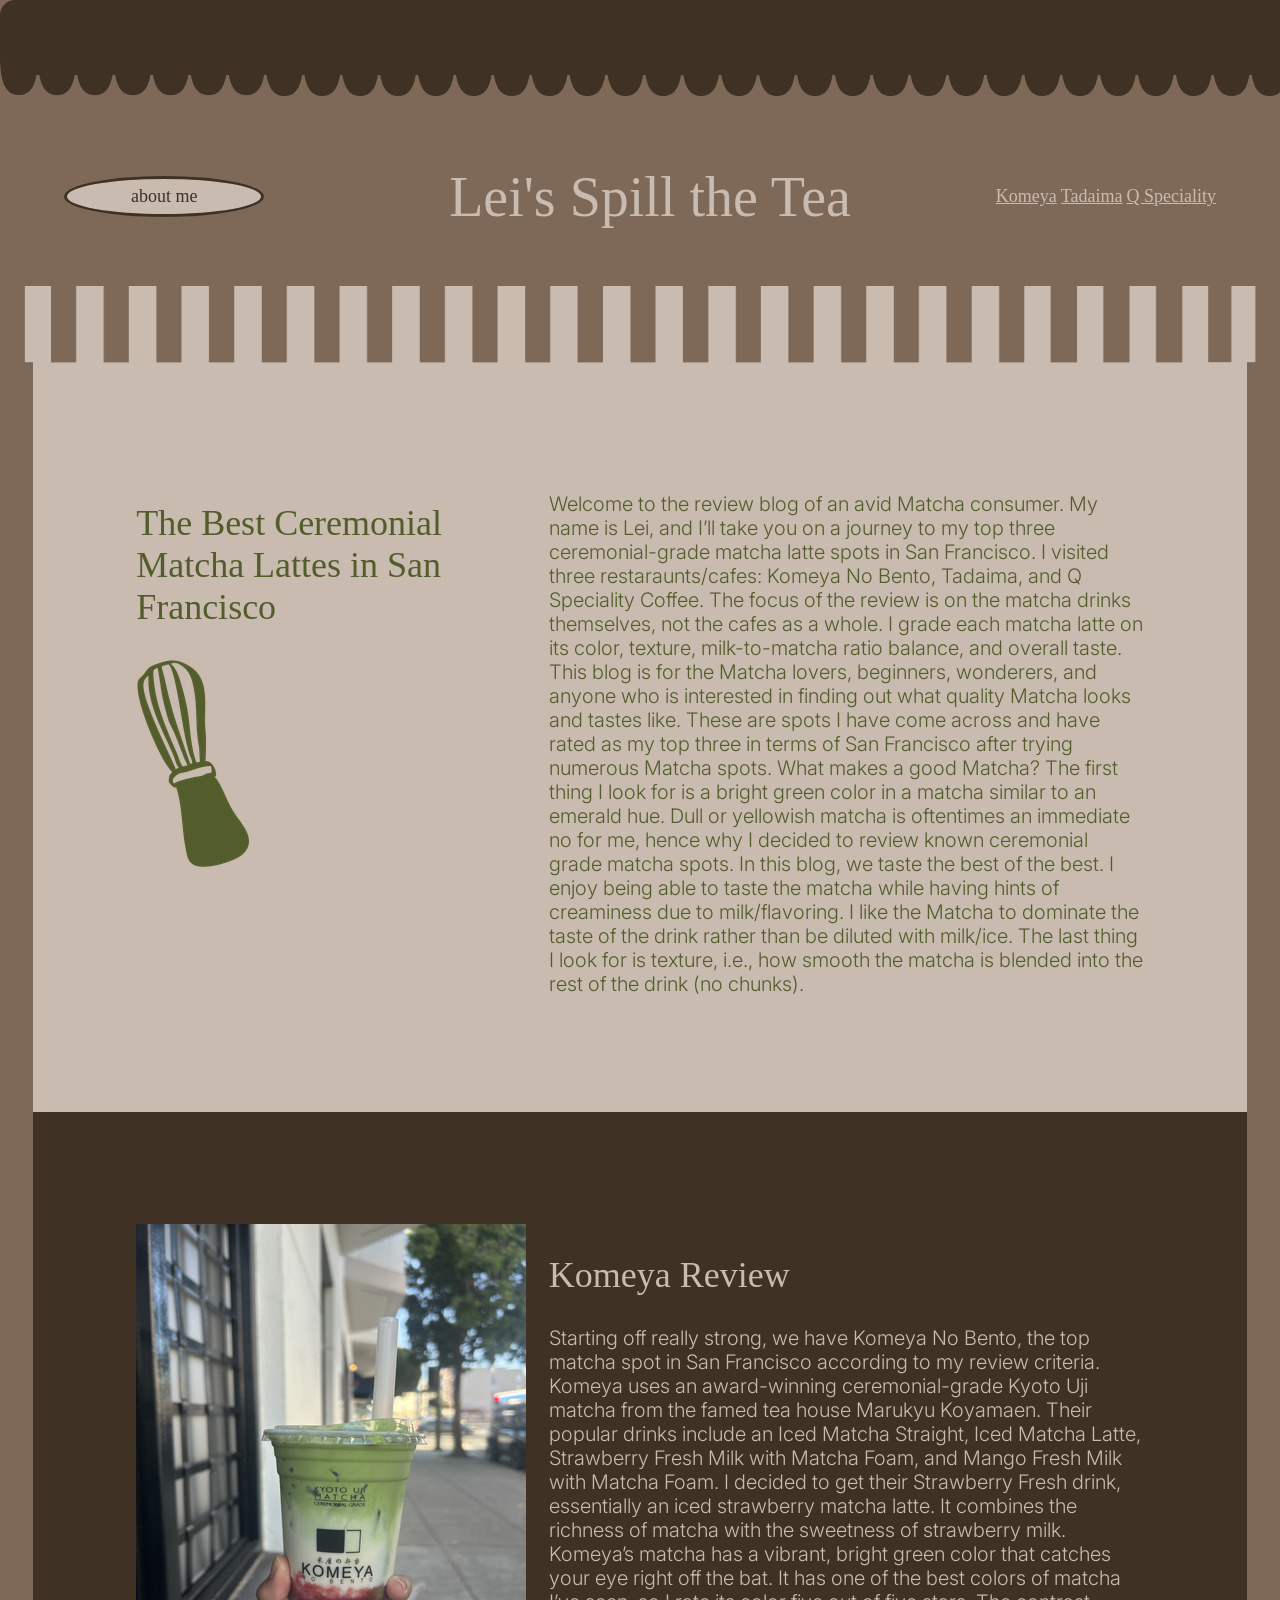
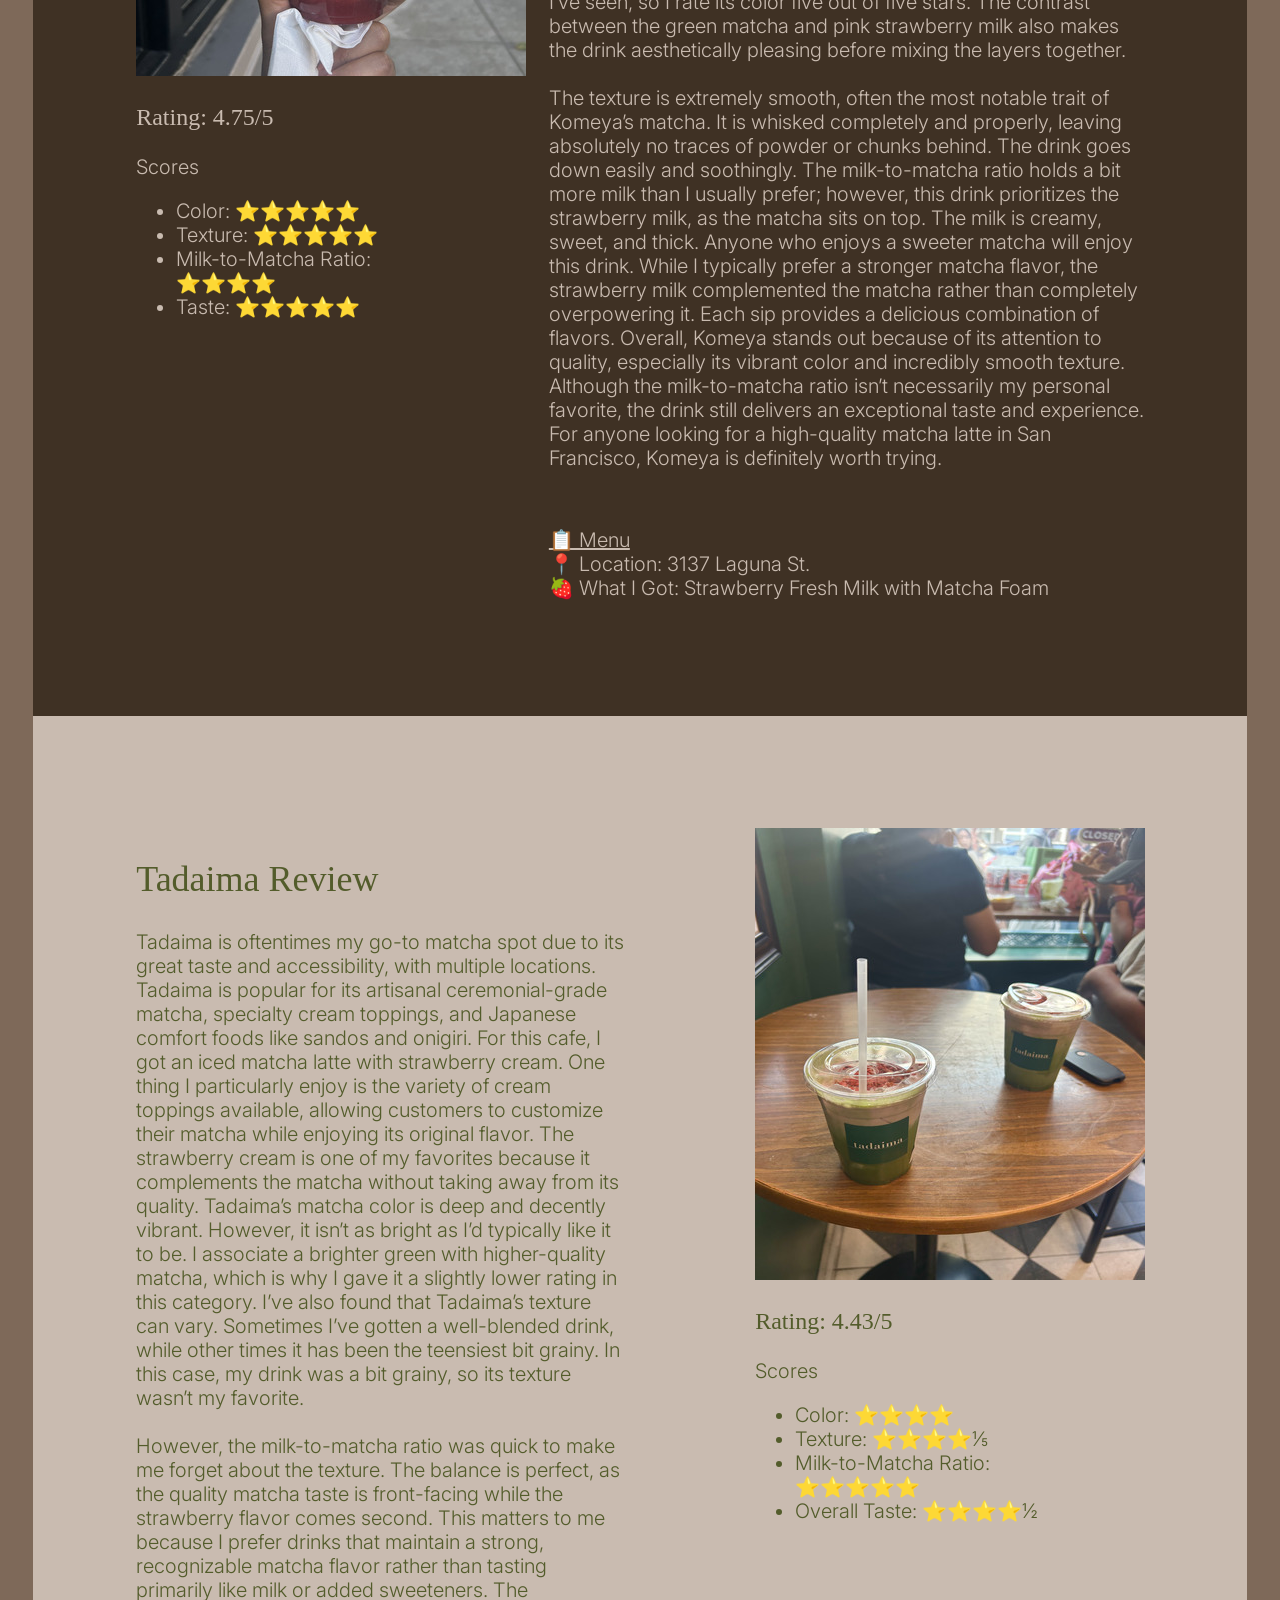
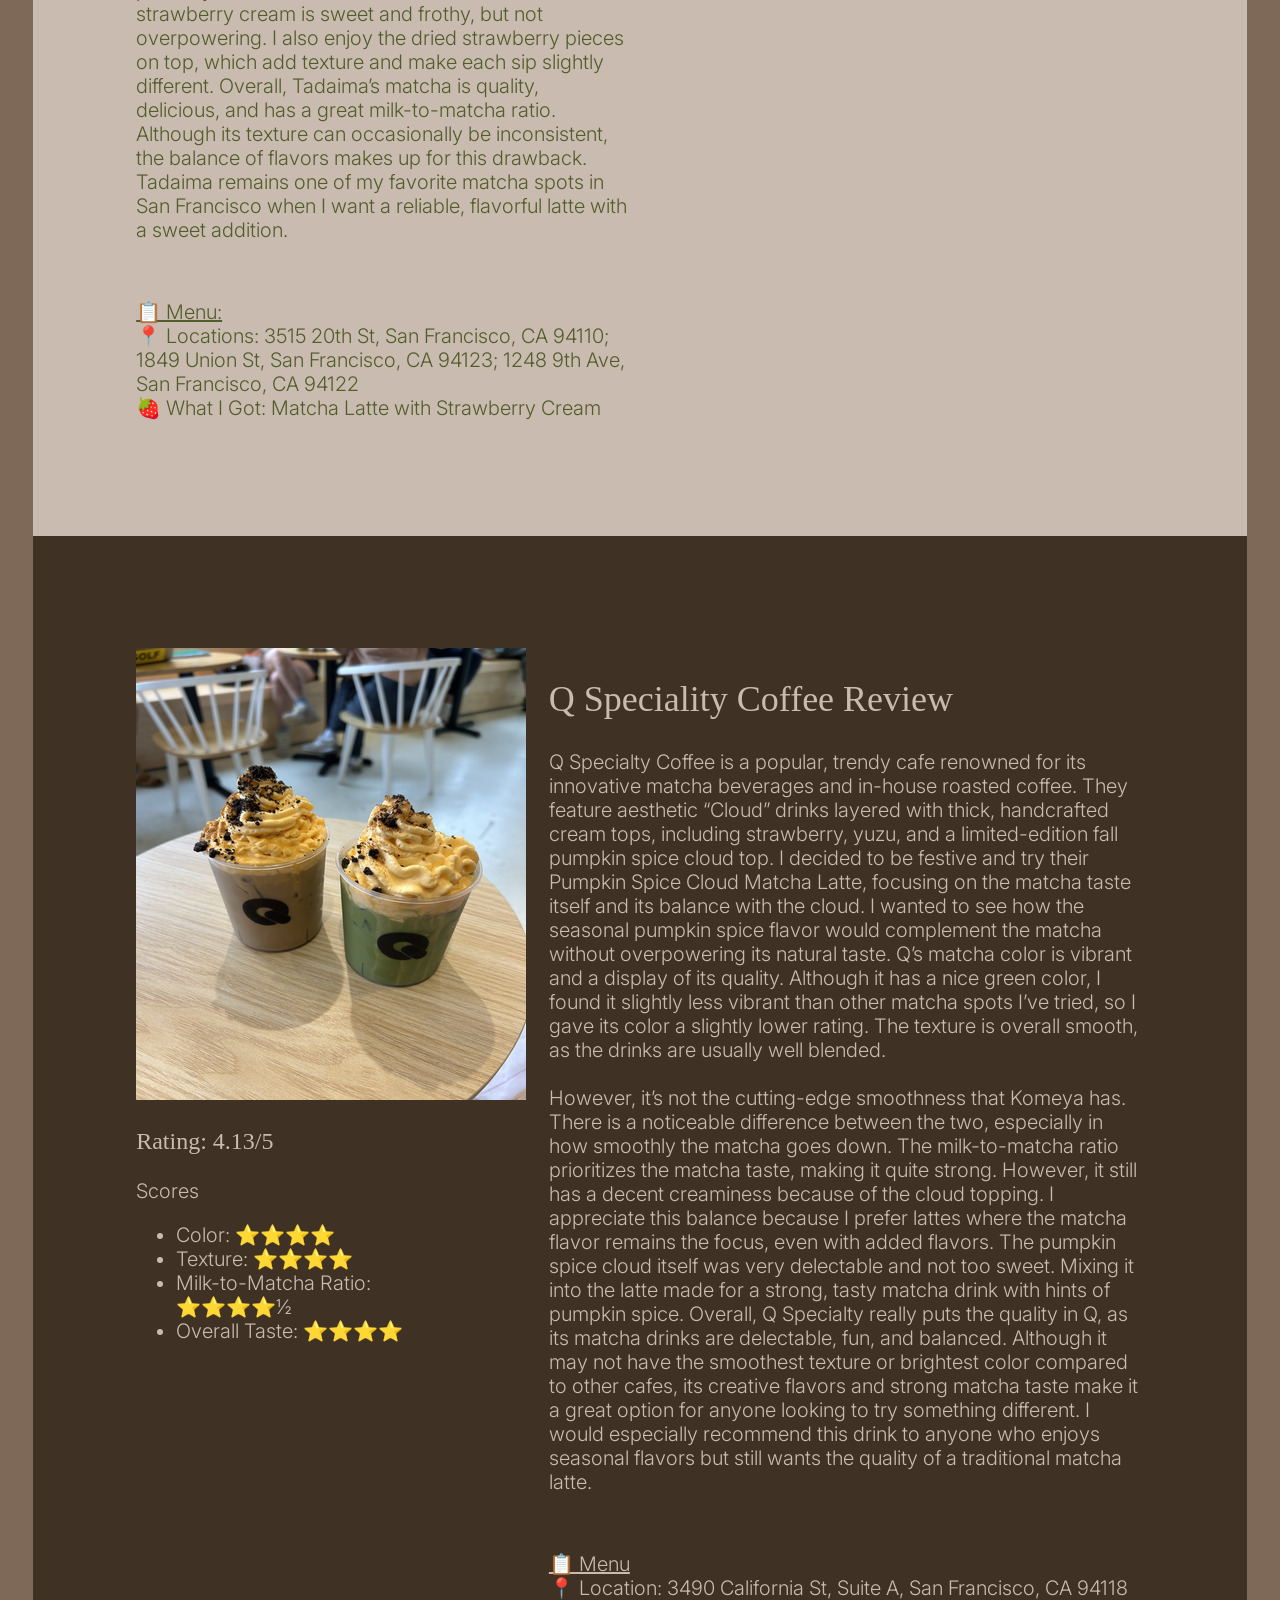
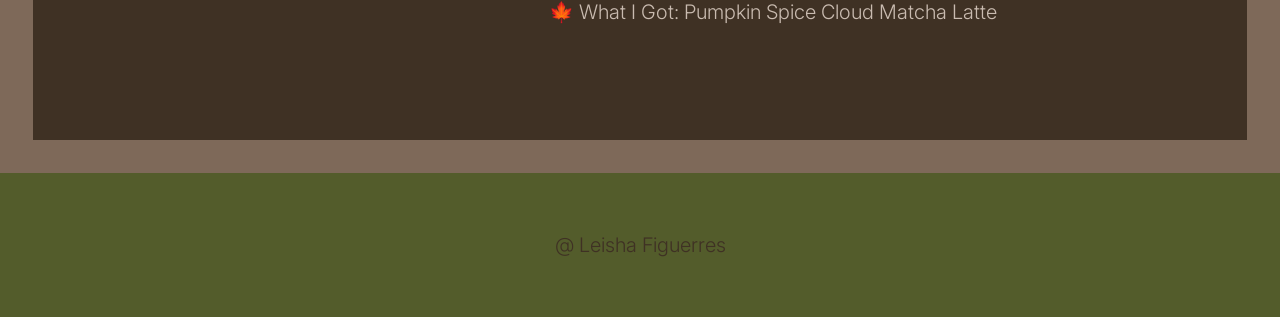
<file: index.html>
<!doctype html>
<html lang="en">
  <head>
    <meta charset="UTF-8" />
    <meta name="viewport" content="width=device-width, initial-scale=1.0" />
    <link rel="stylesheet" href="css/style.css" />
    <link rel="preconnect" href="https://fonts.googleapis.com" />
    <link rel="preconnect" href="https://fonts.gstatic.com" crossorigin />
    <link
      href="https://fonts.googleapis.com/css2?family=Homemade+Apple&family=Inter:ital,opsz,wght@0,14..32,100..900;1,14..32,100..900&display=swap"
      rel="stylesheet"
    />
    <title>Review Blog</title>
  </head>
  <body id="blog-body">
    <header id="blog-header">
      <div class="circular-roof">
        <img
          src="img/cafe-rooftop.png"
          alt="web art of circular looped rooftop of a cafe"
        />
      </div>
      <div id="title">
        <h1>Lei's Spill the Tea</h1>
      </div>
      <div id="page-nav-container">
        <nav id="page-nav">
          <a href="about.html">about me</a>
        </nav>
      </div>
      <div id="review-nav-container">
        <nav id="review-nav">
          <a href="#komeya-review">Komeya</a>
          <a href="#tadaima-review">Tadaima</a>
          <a href="#q-review">Q Speciality</a>
        </nav>
      </div>
      <div class="striped-roof">
        <img
          src="img/striped-cafe-rooftop.png"
          alt="web art of striped rooftop of a cafe"
        />
      </div>
    </header>
    <main>
      <section id="intro" class="green-cream review-grid">
        <!-- The use of div elements throughout the sections and review-grid class instead of wrapping sections in main was suggested by ChatGPT to help with column/grid layout Nov 3rd, 2026 -->
        <div id="intro-title">
          <h2 class="green-cream-h">
            The Best Ceremonial Matcha Lattes in San Francisco
          </h2>
          <img
            id="matcha-whisk"
            src="img/matcha-whisk-sticker.png"
            alt="sticker of a matcha whisk"
          />
        </div>
        <div id="intro-text">
          <p class="green-cream-p">
            Welcome to the review blog of an avid Matcha consumer. My name is
            Lei, and I’ll take you on a journey to my top three ceremonial-grade
            matcha latte spots in San Francisco. I visited three
            restaraunts/cafes: Komeya No Bento, Tadaima, and Q Speciality Coffee.
            The focus of the review is on the matcha drinks themselves, not the
            cafes as a whole. I grade each matcha latte on its color, texture,
            milk-to-matcha ratio balance, and overall taste. This blog is for
            the Matcha lovers, beginners, wonderers, and anyone who is
            interested in finding out what quality Matcha looks and tastes like.
            These are spots I have come across and have rated as my top three in
            terms of San Francisco after trying numerous Matcha spots. What
            makes a good Matcha? The first thing I look for is a bright green
            color in a matcha similar to an emerald hue. Dull or yellowish
            matcha is oftentimes an immediate no for me, hence why I decided to
            review known ceremonial grade matcha spots. In this blog, we taste
            the best of the best. I enjoy being able to taste the matcha while
            having hints of creaminess due to milk/flavoring. I like the Matcha
            to dominate the taste of the drink rather than be diluted with
            milk/ice. The last thing I look for is texture, i.e., how smooth the
            matcha is blended into the rest of the drink (no chunks).
          </p>
        </div>
      </section>
      <section id="komeya-review" class="brown-cream review-grid">
        <div class="review-image">
          <img
            src="img/komeya.jpg"
            alt="picture of komeya strawberry matcha latte"
          />
          <p class="brown-cream-h3">Rating: 4.75/5</p>
          <p class="brown-cream-p">Scores</p>
          <ul class="brown-cream-ul">
            <li>Color: ⭐⭐⭐⭐⭐</li>
            <li>Texture: ⭐⭐⭐⭐⭐</li>
            <li>Milk-to-Matcha Ratio: ⭐⭐⭐⭐</li>
            <li>Taste: ⭐⭐⭐⭐⭐</li>
          </ul>
        </div>
        <div class="review-text">
          <h2 class="brown-cream-h">Komeya Review</h2>
          <p class="brown-cream-p">
            Starting off really strong, we have Komeya No Bento, the top matcha
            spot in San Francisco according to my review criteria. Komeya uses
            an award-winning ceremonial-grade Kyoto Uji matcha from the famed
            tea house Marukyu Koyamaen. Their popular drinks include an Iced
            Matcha Straight, Iced Matcha Latte, Strawberry Fresh Milk with
            Matcha Foam, and Mango Fresh Milk with Matcha Foam. I decided to get
            their Strawberry Fresh drink, essentially an iced strawberry matcha
            latte. It combines the richness of matcha with the sweetness of
            strawberry milk. Komeya’s matcha has a vibrant, bright green color
            that catches your eye right off the bat. It has one of the best
            colors of matcha I’ve seen, so I rate its color five out of five
            stars. The contrast between the green matcha and pink strawberry
            milk also makes the drink aesthetically pleasing before mixing the
            layers together.
            <br /><br />
            The texture is extremely smooth, often the most notable trait of
            Komeya’s matcha. It is whisked completely and properly, leaving
            absolutely no traces of powder or chunks behind. The drink goes down
            easily and soothingly. The milk-to-matcha ratio holds a bit more
            milk than I usually prefer; however, this drink prioritizes the
            strawberry milk, as the matcha sits on top. The milk is creamy,
            sweet, and thick. Anyone who enjoys a sweeter matcha will enjoy this
            drink. While I typically prefer a stronger matcha flavor, the
            strawberry milk complemented the matcha rather than completely
            overpowering it. Each sip provides a delicious combination of
            flavors. Overall, Komeya stands out because of its attention to
            quality, especially its vibrant color and incredibly smooth texture.
            Although the milk-to-matcha ratio isn’t necessarily my personal
            favorite, the drink still delivers an exceptional taste and
            experience. For anyone looking for a high-quality matcha latte in
            San Francisco, Komeya is definitely worth trying.
          </p>
          <br />
          <p class="brown-cream-p">
            <a href="https://komeya-no-bento.square.site/">📋 Menu</a>
            <br />
            📍 Location: 3137 Laguna St.
            <br />
            🍓 What I Got: Strawberry Fresh Milk with Matcha Foam
          </p>
        </div>
      </section>
      <section id="tadaima-review" class="green-cream review-grid">
        <div class="review-text">
          <h2 class="green-cream-h">Tadaima Review</h2>
          <p class="green-cream-p">
            Tadaima is oftentimes my go-to matcha spot due to its great taste
            and accessibility, with multiple locations. Tadaima is popular for
            its artisanal ceremonial-grade matcha, specialty cream toppings, and
            Japanese comfort foods like sandos and onigiri. For this cafe, I got
            an iced matcha latte with strawberry cream. One thing I particularly
            enjoy is the variety of cream toppings available, allowing customers
            to customize their matcha while enjoying its original flavor. The
            strawberry cream is one of my favorites because it complements the
            matcha without taking away from its quality. Tadaima’s matcha color
            is deep and decently vibrant. However, it isn’t as bright as I’d
            typically like it to be. I associate a brighter green with
            higher-quality matcha, which is why I gave it a slightly lower
            rating in this category. I’ve also found that Tadaima’s texture can
            vary. Sometimes I’ve gotten a well-blended drink, while other times
            it has been the teensiest bit grainy. In this case, my drink was a
            bit grainy, so its texture wasn’t my favorite. 
            <br><br>
            However, the
            milk-to-matcha ratio was quick to make me forget about the texture.
            The balance is perfect, as the quality matcha taste is front-facing
            while the strawberry flavor comes second. This matters to me because
            I prefer drinks that maintain a strong, recognizable matcha flavor
            rather than tasting primarily like milk or added sweeteners. The
            strawberry cream is sweet and frothy, but not overpowering. I also
            enjoy the dried strawberry pieces on top, which add texture and make
            each sip slightly different. Overall, Tadaima’s matcha is quality,
            delicious, and has a great milk-to-matcha ratio. Although its
            texture can occasionally be inconsistent, the balance of flavors
            makes up for this drawback. Tadaima remains one of my favorite
            matcha spots in San Francisco when I want a reliable, flavorful
            latte with a sweet addition.
          </p>
          <br />
          <p class="green-cream-p">
            <a
              href="https://tadaimasf.com/san-francisco-suite-b-tadaima-sf-drink-menu"
              >📋 Menu:</a
            >
            <br />
            📍 Locations: 3515 20th St, San Francisco, CA 94110; 1849 Union St,
            San Francisco, CA 94123; 1248 9th Ave, San Francisco, CA 94122
            <br />
            🍓 What I Got: Matcha Latte with Strawberry Cream
          </p>
        </div>
        <div class="review-image">
          <img
            src="img/tadaima.jpg"
            alt="picture of tadaima strawberry cream matcha latte"
          />
          <p class="green-cream-h3">Rating: 4.43/5</p>
          <p class="green-cream-p">Scores</p>
          <ul class="green-cream-ul">
            <li>Color: ⭐⭐⭐⭐</li>
            <li>Texture: ⭐⭐⭐⭐⅕</li>
            <li>Milk-to-Matcha Ratio: ⭐⭐⭐⭐⭐</li>
            <li>Overall Taste: ⭐⭐⭐⭐½</li>
          </ul>
        </div>
      </section>
      <section id="q-review" class="brown-cream review-grid">
        <div class="review-image">
          <img
            src="img/q.jpg"
            alt="picture of Q pumpkin spice cloud matcha latte"
          />
          <h3 class="brown-cream-h3">Rating: 4.13/5</h3>
          <p class="brown-cream-p">Scores</p>
          <ul class="brown-cream-ul">
            <li>Color: ⭐⭐⭐⭐</li>
            <li>Texture: ⭐⭐⭐⭐</li>
            <li>Milk-to-Matcha Ratio: ⭐⭐⭐⭐½</li>
            <li>Overall Taste: ⭐⭐⭐⭐</li>
          </ul>
        </div>
        <div class="review-text">
          <h2 class="brown-cream-h">Q Speciality Coffee Review</h2>
          <p class="brown-cream-p">
            Q Specialty Coffee is a popular, trendy cafe renowned for its
            innovative matcha beverages and in-house roasted coffee. They
            feature aesthetic “Cloud” drinks layered with thick, handcrafted
            cream tops, including strawberry, yuzu, and a limited-edition fall
            pumpkin spice cloud top. I decided to be festive and try their
            Pumpkin Spice Cloud Matcha Latte, focusing on the matcha taste
            itself and its balance with the cloud. I wanted to see how the
            seasonal pumpkin spice flavor would complement the matcha without
            overpowering its natural taste. Q’s matcha color is vibrant and a
            display of its quality. Although it has a nice green color, I found
            it slightly less vibrant than other matcha spots I’ve tried, so I
            gave its color a slightly lower rating. The texture is overall
            smooth, as the drinks are usually well blended.
            <br /><br />
            However, it’s not the cutting-edge smoothness that Komeya has. There
            is a noticeable difference between the two, especially in how
            smoothly the matcha goes down. The milk-to-matcha ratio prioritizes
            the matcha taste, making it quite strong. However, it still has a
            decent creaminess because of the cloud topping. I appreciate this
            balance because I prefer lattes where the matcha flavor remains the
            focus, even with added flavors. The pumpkin spice cloud itself was
            very delectable and not too sweet. Mixing it into the latte made for
            a strong, tasty matcha drink with hints of pumpkin spice. Overall, Q
            Specialty really puts the quality in Q, as its matcha drinks are
            delectable, fun, and balanced. Although it may not have the
            smoothest texture or brightest color compared to other cafes, its
            creative flavors and strong matcha taste make it a great option for
            anyone looking to try something different. I would especially
            recommend this drink to anyone who enjoys seasonal flavors but still
            wants the quality of a traditional matcha latte.
          </p>
          <br />
          <p class="brown-cream-p">
            <a href="https://www.qspecialtycoffee.com/menu">📋 Menu</a>
            <br />
            📍 Location: 3490 California St, Suite A, San Francisco, CA 94118
            <br />
            🍁 What I Got: Pumpkin Spice Cloud Matcha Latte
          </p>
        </div>
      </section>
    </main>
    <footer>
      <p>@ Leisha Figuerres</p>
    </footer>
  </body>
</html>
</file>
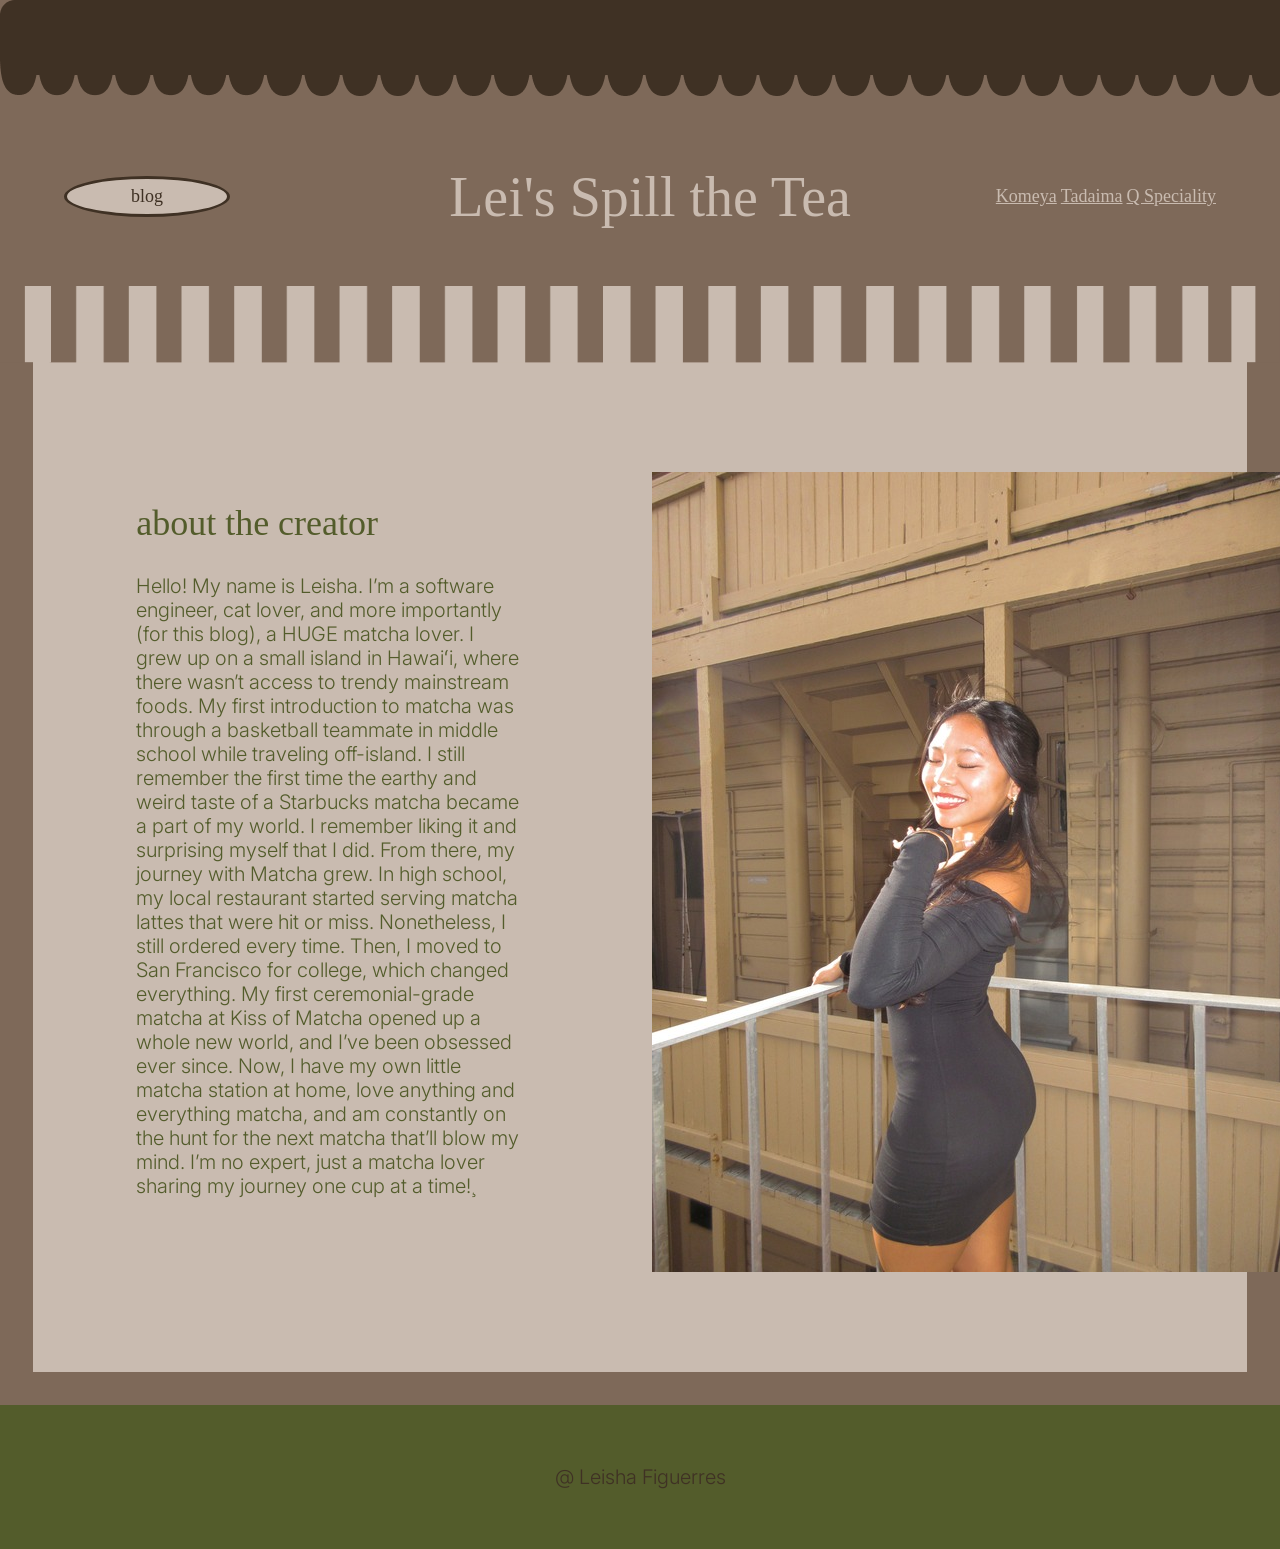
<file: about.html>
<!doctype html>
<html lang="en">
  <head>
    <meta charset="UTF-8" />
    <meta name="viewport" content="width=device-width, initial-scale=1.0" />
    <link rel="preconnect" href="https://fonts.googleapis.com" />
    <link rel="preconnect" href="https://fonts.gstatic.com" crossorigin />
    <link rel="stylesheet" href="css/style.css" />
    <link
      href="https://fonts.googleapis.com/css2?family=Homemade+Apple&family=Inter:ital,opsz,wght@0,14..32,100..900;1,14..32,100..900&display=swap"
      rel="stylesheet"
    />
    <title>About Me</title>
  </head>
  <body id="about-body">
    <header>
      <div class="circular-roof">
        <img
          src="img/cafe-rooftop.png"
          alt="web art of circular looped rooftop of a cafe"
        />
      </div>
      <div id="title">
        <h1>Lei's Spill the Tea</h1>
      </div>
      <div id="page-nav-container">
        <nav id="page-nav">
          <a href="index.html">blog</a>
        </nav>
      </div>
      <div id="review-nav-container">
        <nav id="review-nav">
          <a href="index.html#komeya-review">Komeya</a>
          <a href="index.html#tadaima-review">Tadaima</a>
          <a href="index.html#q-review">Q Speciality</a>
        </nav>
      </div>
      <div class="striped-roof">
        <img
          src="img/striped-cafe-rooftop.png"
          alt="web art of striped rooftop of a cafe"
        />
      </div>
    </header>
    <main>
      <section id="about" class="review-grid">
        <!-- The use of div elements throughout the sections and review-grid class instead of wrapping sections in main was suggested by ChatGPT to help with column/grid layout Nov 3rd, 2026 -->
        <div id="about-text">
          <h2 id="about-h">about the creator</h2>
          <p class="green-cream-p">
            Hello! My name is Leisha. I’m a software engineer, cat lover, and
            more importantly (for this blog), a HUGE matcha lover. I grew up on
            a small island in Hawaiʻi, where there wasn’t access to trendy
            mainstream foods. My first introduction to matcha was through a
            basketball teammate in middle school while traveling off-island. I
            still remember the first time the earthy and weird taste of a
            Starbucks matcha became a part of my world. I remember liking it and
            surprising myself that I did. From there, my journey with Matcha
            grew. In high school, my local restaurant started serving matcha
            lattes that were hit or miss. Nonetheless, I still ordered every
            time. Then, I moved to San Francisco for college, which changed
            everything. My first ceremonial-grade matcha at Kiss of Matcha
            opened up a whole new world, and I’ve been obsessed ever since. Now,
            I have my own little matcha station at home, love anything and
            everything matcha, and am constantly on the hunt for the next matcha
            that’ll blow my mind. I’m no expert, just a matcha lover sharing my
            journey one cup at a time!¸
          </p>
        </div>
        <div id="about-img">
          <img src="img/me.jpg" alt="picture of leisha figuerres" />
        </div>
      </section>
    </main>
    <footer>
      <p>@ Leisha Figuerres</p>
    </footer>
  </body>
</html>
</file>
<file: css/style.css>
/* 
COLOR PALETTE
    Smooth Pebles - #C9BBB0
    Pink shade - #CB7182
    Saratoga - #535C2B
    Downtown Benny Brown - #7E6959
    Cola Bubble - #3F3124
 */

main{
    border-left: 33px solid #7E6959;
    border-right: 33px solid #7E6959;
    border-bottom: 33px solid #7E6959;
}

body{
    margin: 0;
}

p{
    font-family: "Inter", sans-serif;
    font-weight: 300;
    font-size: 20px;
    color: #3F3124;
}

 /* review grid-{ and padding top and bottom lines added by ChatGPT Nov 3rd, 2026 */
.review-grid{
    display: grid;
    grid-template-columns: repeat(12, 1fr);
    gap: 24px;
    padding-top: 112px;
    padding-bottom: 96px;

}

.inter-regular {
    font-family: "Inter", sans-serif;
    font-optical-sizing: auto;
    font-style: normal;
}

.homemade-apple-regular {
    font-family: "Homemade Apple", cursive;
    font-weight: 300;
    font-style: normal;
}
  
#review-nav > a{
    font-family: "Homemade Apple", cursive;
    font-weight: 100;
    font-size: 18px;
    color: #C9BBB0;
}

#page-nav > a{
    font-family: "Homemade Apple", cursive;
    font-size: 18px;
    color: #3F3124;
    background-color: #C9BBB0;
    border: 3px solid #3F3124;
    /* The following lines were taken from ChatGPT to help make a CSS oval Nov 5th, 2026 */
    border-radius: 50%;
    padding: 7px 64px;
    display: inline-block;
    text-decoration: none;

}

.brown-cream-p > a{
    font-family: "Inter", sans-serif;
    font-size: 20px;
    color: #C9BBB0; 
}

.green-cream-p > a{
    font-family: "Inter", sans-serif;
    font-size: 20px;
    color: #535C2B; 
}

h1{
    font-family: "Homemade Apple", cursive;
    font-size: 56px;
    font-weight: normal;
    color: #C9BBB0;
}

header {   
    display: grid;
    grid-template-columns: 1fr 2fr 1fr;
    grid-template-areas: 
        "cr cr cr"
        "pn t rn"
        "sr sr sr";
    background-color: #7E6959;
    /* align-items and text-align added by ChatGPT to get blog and review nav containers aligned with title column Nov 3rd, 2026 */
    align-items: center; 
    text-align: center;
    margin-bottom:0;
}

intro{
    margin-top: 0;
}

.circular-roof{
    grid-area: cr;
    text-align: center;
}

.striped-roof{
    grid-area: sr;
    text-align: center;
    /* Line below added by chatgpt to get rid of the line between my png and intro secion Nov 5th, 2026 */
    margin-bottom: -3px;
}

  /* block below added by chatgpt to get rid of the line between my png and intro secion Nov 5th, 2026 */
.striped-roof img {
    display: block;
    width: 100%;
    height: auto;
}

#page-nav-container{
    grid-area: pn;
    text-align: left;
    padding-left: 64px;
}

#title{
    grid-area: t;
    text-align: center;
    padding: 20px 0px 20px 20px;
}

#review-nav-container{
    grid-area: rn;
    text-align: right;
    padding-right: 64px;
}
.green-cream{
    background-color: #C9BBB0;
}

.green-cream-h{
    font-family: "Homemade Apple", cursive;
    font-weight: normal;
    font-size: 36px;
    color: #535C2B;
}

.green-cream-p{
    font-family: "Inter", sans-serif;
    font-size: 20px;
    color: #535C2B;
}

.green-cream-ul{
    font-family: "Inter", sans-serif;
    font-size: 20px;
    font-weight: 300;
    color: #535C2B; 
}

.brown-cream{
    background-color: #3F3124;
}

.brown-cream-h{
    font-family: "Homemade Apple", cursive;
    font-weight: normal;
    font-size: 36px;
    color: #C9BBB0;
}

.brown-cream-p{
    font-family: "Inter", sans-serif;
    font-size: 20px;
    color: #C9BBB0; 
}

.brown-cream-ul{
    font-family: "Inter", sans-serif;
    font-size: 20px;
    font-weight: 300;
    color: #C9BBB0; 
}

#about{
    background-color: #C9BBB0;
}

#about-h{
    font-family: "Homemade Apple", cursive;
    font-weight: normal;
    font-size: 36px;
    color: #535C2B;
}

footer{
    background-color: #535C2B;
    text-align: center;
    padding: 40px 20px;
}

#intro #intro-title{
    grid-column: 2/6;
}

#intro #intro-text{
    grid-column: 6/12;
}

#komeya-review .review-image{
    grid-column: 2/5;
}

#komeya-review .review-text{
    grid-column: 6/12;
}

#tadaima-review .review-text{
    grid-column: 2/7;
    padding-top: 0;
}

#tadaima-review .review-image{
    grid-column: 8/11;
    padding-top: 0;
}

#q-review .review-image{
    grid-column: 2/5;
}

#q-review .review-text{
    grid-column: 6/12;
}

#about #about-text{
    grid-column: 2/6;
}

#about #about-img{
    grid-column: 7/12;
}

.brown-cream-h3{
    font-family: "Homemade Apple", cursive;
    font-weight: normal;
    font-size: 24px;
    color: #C9BBB0;
}

.green-cream-h3{
    font-family: "Homemade Apple", cursive;
    font-weight: normal;
    font-size: 24px;
    color: #535C2B;
}
</file>
